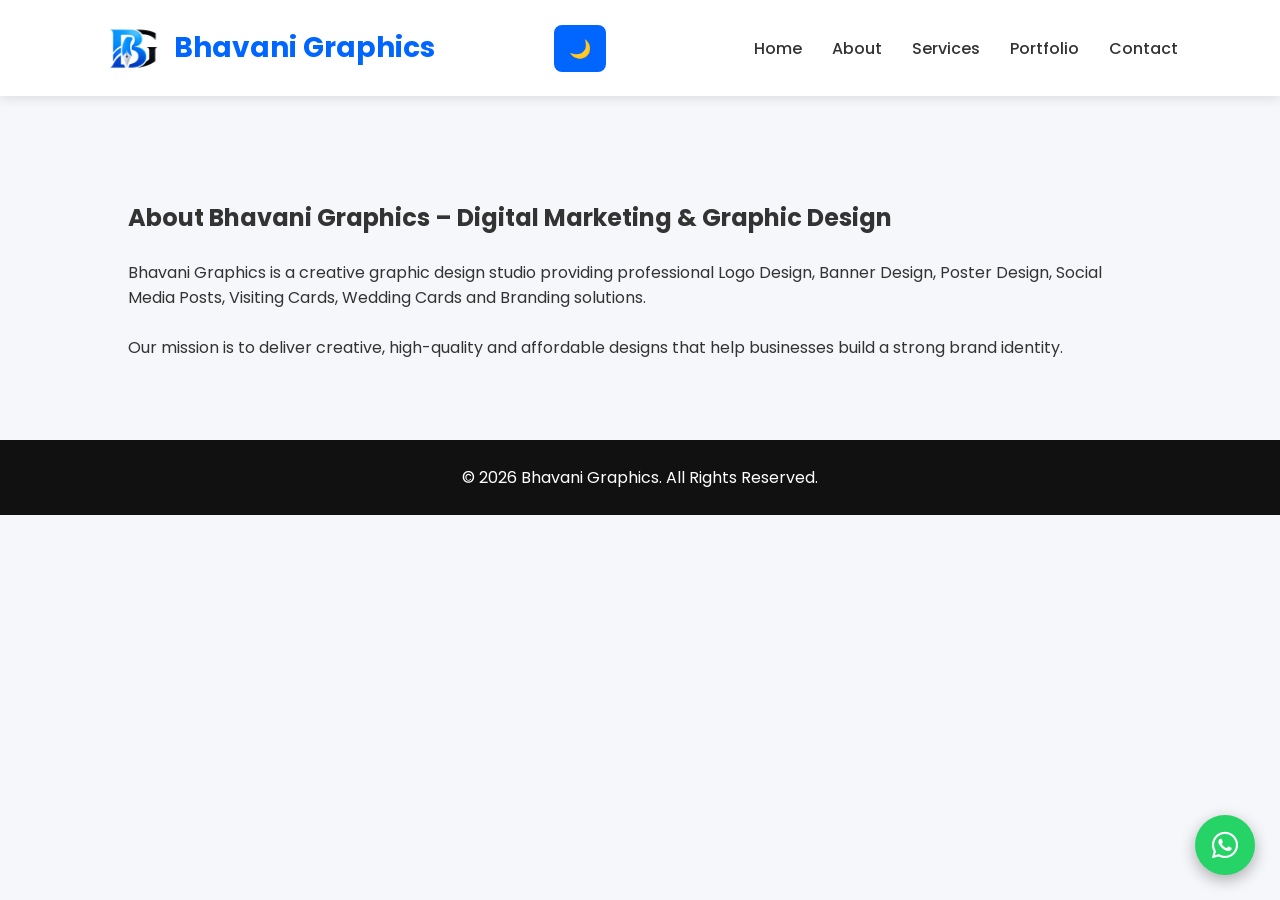
<file: about.html>
<!DOCTYPE html>
<html lang="en">
<head>
    <meta charset="UTF-8">
    <meta name="viewport" content="width=device-width, initial-scale=1.0">
    <title>About Bhavani Graphics | Digital Marketing & Graphic Design</title>

    <meta name="description" content="Learn about Bhavani Graphics, providing professional digital marketing and graphic design services in Junagadh and Ahmedabad.">
    
    <link rel="stylesheet" href="style.css">

    <link rel="stylesheet"
    href="https://cdnjs.cloudflare.com/ajax/libs/font-awesome/6.6.0/css/all.min.css">
</head>

<body>
<div id="preloader">
    <div class="loader-container">
        <img src="image/bglogo.jpg" alt="Bhavani Graphics Logo" class="loader-logo">
        <h2>Bhavani Graphics</h2>
        <div class="loader-bar">
            <span></span>
        </div>
    </div>
</div>
<header>

    <div class="logo">

    <img src="image/bglogo.jpg" alt="Bhavani Graphics Logo">

    <h2>Bhavani Graphics</h2>

</div>
<button id="theme-toggle">🌙</button>
    <nav>
    <ul>
        <li><a href="index.html">Home</a></li>
        <li><a href="about.html">About</a></li>
        <li><a href="services.html">Services</a></li>
        <li><a href="portfolio.html">Portfolio</a></li>
        <li><a href="contact.html">Contact</a></li>
    </ul>
</nav>

</header>

<section style="margin-top:120px; padding:80px 10%;">

<h1>About Bhavani Graphics – Digital Marketing & Graphic Design</h1>

<br>

<p>
Bhavani Graphics is a creative graphic design studio providing
professional Logo Design, Banner Design, Poster Design,
Social Media Posts, Visiting Cards, Wedding Cards and Branding solutions.
</p>

<br>

<p>
Our mission is to deliver creative, high-quality and affordable designs
that help businesses build a strong brand identity.
</p>

</section>

<footer>
    <p>© 2026 Bhavani Graphics. All Rights Reserved.</p>
</footer>

<a href="https://wa.me/91YOURNUMBER" class="whatsapp">
    <i class="fa-brands fa-whatsapp"></i>
</a>

<script src="script.js"></script>

</body>
</html>
</file>
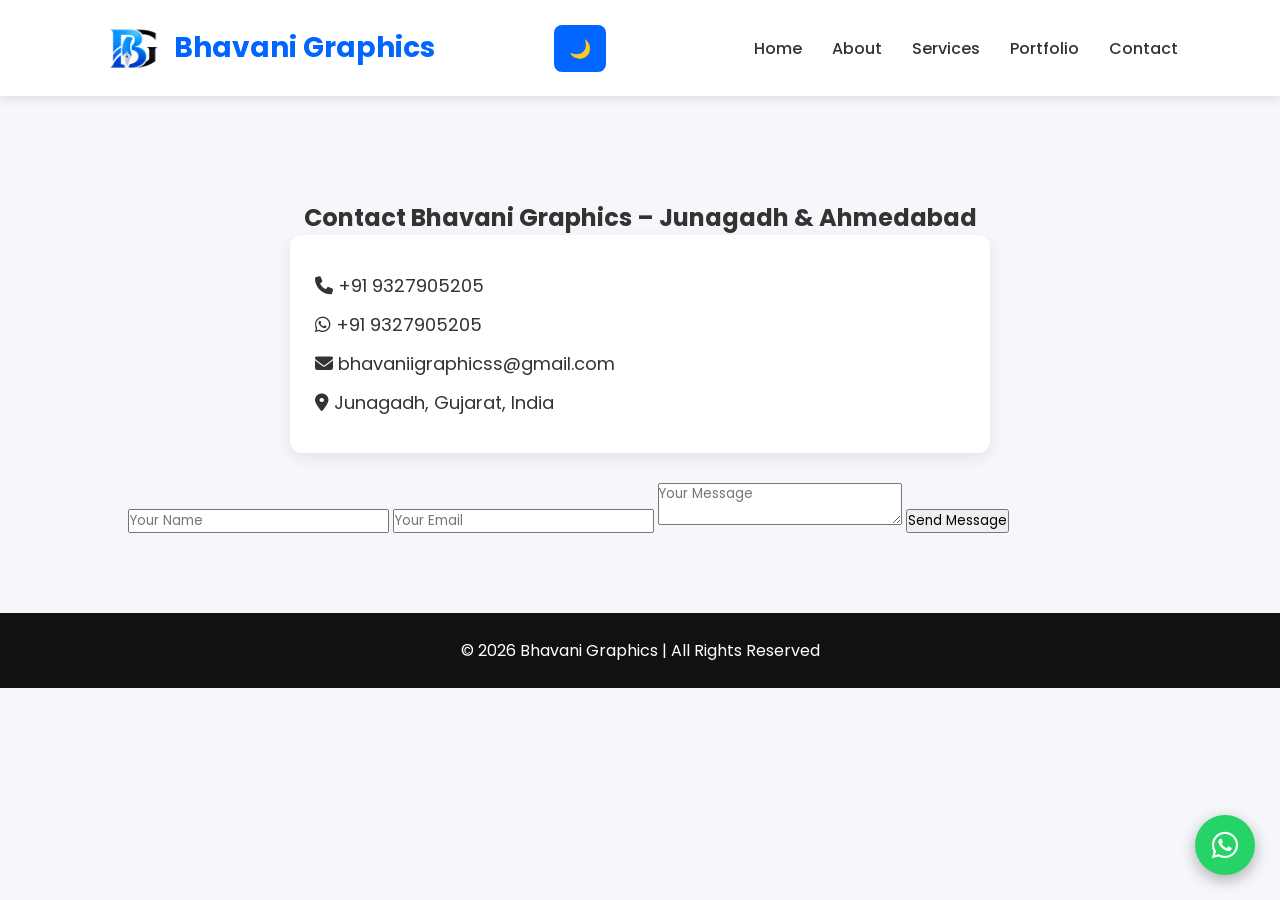
<file: contact.html>
<!DOCTYPE html>
<html lang="en">
<head>
    <meta charset="UTF-8">
    <meta name="viewport" content="width=device-width, initial-scale=1.0">
    <title>Contact Bhavani Graphics | Junagadh & Ahmedabad</title>

    <meta name="description" content="Contact Bhavani Graphics for digital marketing and graphic design services in Junagadh and Ahmedabad. Get in touch for creative design solutions.">
    <link rel="stylesheet" href="style.css">

    <link rel="stylesheet"
    href="https://cdnjs.cloudflare.com/ajax/libs/font-awesome/6.6.0/css/all.min.css">
</head>

<body>
<div id="preloader">
    <div class="loader-container">
        <img src="image/bglogo.jpg" alt="Bhavani Graphics Logo" class="loader-logo">
        <h2>Bhavani Graphics</h2>
        <div class="loader-bar">
            <span></span>
        </div>
    </div>
</div>
<header>

    <div class="logo">

    <img src="image/bglogo.jpg" alt="Bhavani Graphics Logo">

    <h2>Bhavani Graphics</h2>

</div>
<button id="theme-toggle">🌙</button>
    <nav>
    <ul>
        <li><a href="index.html">Home</a></li>
        <li><a href="about.html">About</a></li>
        <li><a href="services.html">Services</a></li>
        <li><a href="portfolio.html">Portfolio</a></li>
        <li><a href="contact.html">Contact</a></li>
    </ul>
</nav>

</header>

<section style="margin-top:120px; padding:80px 10%;">

    <h1 style="text-align: center;">Contact Bhavani Graphics – Junagadh & Ahmedabad</h1>

    <div class="contact-info">

        <p><i class="fa-solid fa-phone"></i> +91 9327905205</p>

        <p><i class="fa-brands fa-whatsapp"></i> +91 9327905205</p>

        <p><i class="fa-solid fa-envelope"></i> bhavaniigraphicss@gmail.com</p>

        <p><i class="fa-solid fa-location-dot"></i> Junagadh, Gujarat, India</p>

    </div>

   <form action="contact.php" method="POST">

<input type="text" name="name" placeholder="Your Name" required>

<input type="email" name="email" placeholder="Your Email" required>

<textarea name="message" placeholder="Your Message" required></textarea>

<button type="submit">Send Message</button>

</form>

</section>

<footer>

    <p>© 2026 Bhavani Graphics | All Rights Reserved</p>

</footer>

<a href="https://wa.me/919327905205" class="whatsapp">

    <i class="fa-brands fa-whatsapp"></i>

</a>

<script src="script.js"></script>

</body>
</html>
</file>
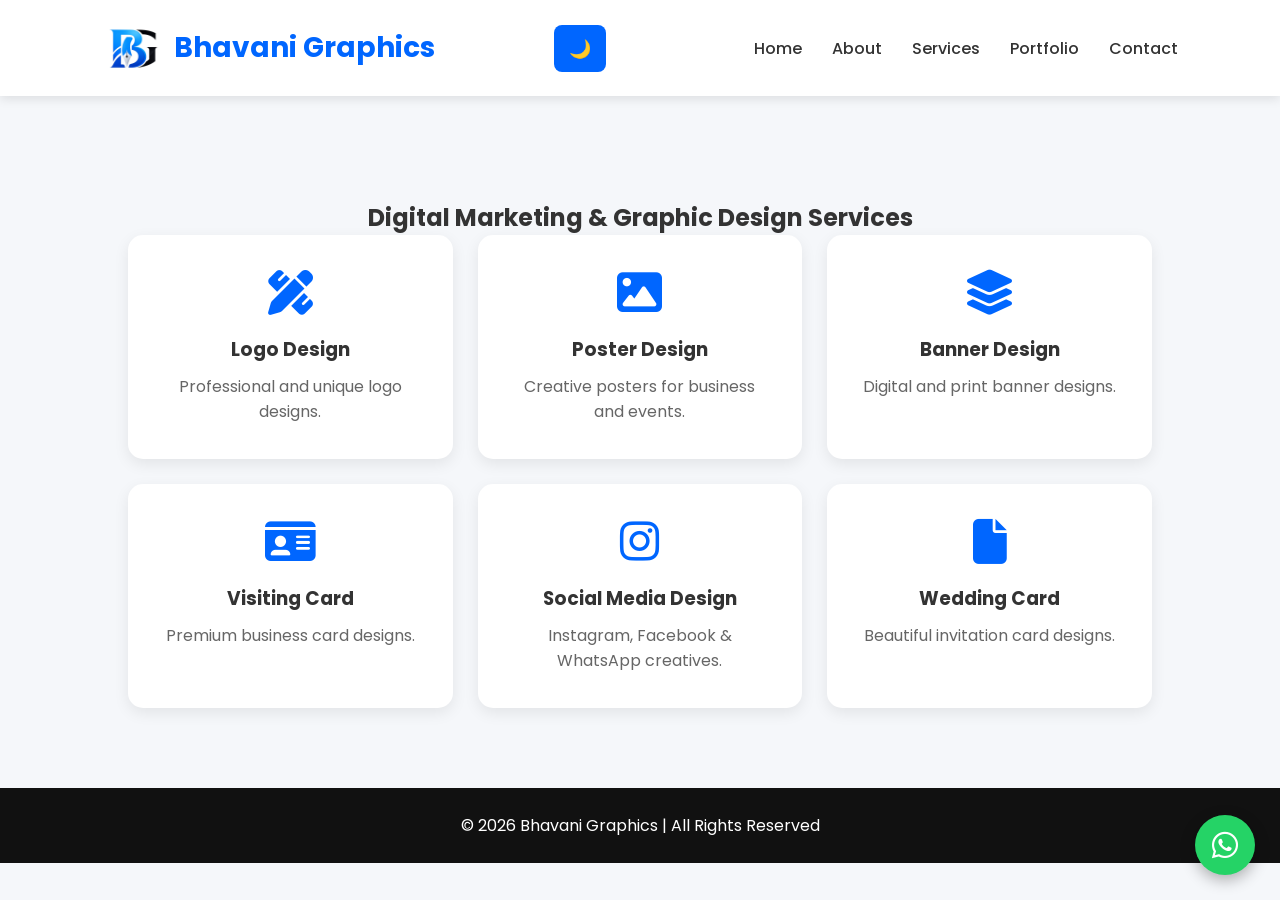
<file: services.html>
<!DOCTYPE html>
<html lang="en">
<head>
    <meta charset="UTF-8">
    <meta name="viewport" content="width=device-width, initial-scale=1.0">

    <title>Digital Marketing & Graphic Design Services | Bhavani Graphics</title>

    <meta name="description" content="Explore digital marketing and graphic design services by Bhavani Graphics in Junagadh and Ahmedabad, including logo, poster, banner and social media design.">

    <link rel="stylesheet" href="style.css">

    <link rel="stylesheet"
    href="https://cdnjs.cloudflare.com/ajax/libs/font-awesome/6.6.0/css/all.min.css">
</head>

<body>
<div id="preloader">
    <div class="loader-container">
        <img src="image/bglogo.jpg" alt="Bhavani Graphics Logo" class="loader-logo">
        <h2>Bhavani Graphics</h2>
        <div class="loader-bar">
            <span></span>
        </div>
    </div>
</div>
<header>

    <div class="logo">

    <img src="image/bglogo.jpg" alt="Bhavani Graphics Logo">

    <h2>Bhavani Graphics</h2>

</div>
<button id="theme-toggle">🌙</button>
    <nav>
    <ul>
        <li><a href="index.html">Home</a></li>
        <li><a href="about.html">About</a></li>
        <li><a href="services.html">Services</a></li>
        <li><a href="portfolio.html">Portfolio</a></li>
        <li><a href="contact.html">Contact</a></li>
    </ul>
</nav>

</header>

<section style="margin-top:120px; padding:80px 10%;">

<h1 style="text-align:center;">Digital Marketing & Graphic Design Services</h1>

<div class="service-box">

<div class="card">
<i class="fa-solid fa-pen-ruler"></i>
<h3>Logo Design</h3>
<p>Professional and unique logo designs.</p>
</div>

<div class="card">
<i class="fa-solid fa-image"></i>
<h3>Poster Design</h3>
<p>Creative posters for business and events.</p>
</div>

<div class="card">
<i class="fa-solid fa-layer-group"></i>
<h3>Banner Design</h3>
<p>Digital and print banner designs.</p>
</div>

<div class="card">
<i class="fa-solid fa-id-card"></i>
<h3>Visiting Card</h3>
<p>Premium business card designs.</p>
</div>

<div class="card">
<i class="fa-brands fa-instagram"></i>
<h3>Social Media Design</h3>
<p>Instagram, Facebook & WhatsApp creatives.</p>
</div>

<div class="card">
<i class="fa-solid fa-file"></i>
<h3>Wedding Card</h3>
<p>Beautiful invitation card designs.</p>
</div>

</div>

</section>

<footer>
<p>© 2026 Bhavani Graphics | All Rights Reserved</p>
</footer>

<a href="https://wa.me/91YOURNUMBER" class="whatsapp">
<i class="fa-brands fa-whatsapp"></i>
</a>

<script src="script.js"></script>

</body>
</html>
</file>
<file: style.css>
/* ===========================
   GOOGLE FONT
=========================== */
@import url('https://fonts.googleapis.com/css2?family=Poppins:wght@300;400;500;600;700;800&display=swap');

*{
    margin:0;
    padding:0;
    box-sizing:border-box;
    font-family:'Poppins',sans-serif;
    scroll-behavior:smooth;
}

body{
    background:#f5f7fa;
    color:#333;
}

/* ===========================
HEADER
=========================== */

header{
    position:fixed;
    top:0;
    left:0;
    width:100%;
    background:#ffffff;
    display:flex;
    justify-content:space-between;
    align-items:center;
    padding:18px 8%;
    box-shadow:0 3px 10px rgba(0,0,0,.1);
    z-index:1000;
}

.logo h2{
    color:#0066ff;
    font-size:30px;
    font-weight:700;
}

nav ul{
    display:flex;
    list-style:none;
}

nav ul li{
    margin-left:30px;
}

nav ul li a{
    text-decoration:none;
    color:#333;
    font-weight:500;
    transition:.3s;
}

nav ul li a:hover{
    color:#0066ff;
}

/* ===========================
HERO
=========================== */

.hero{
    height:100vh;
    display:flex;
    justify-content:center;
    align-items:center;
    flex-direction:column;
    text-align:center;
    color:#fff;
    background:linear-gradient(rgba(0,0,0,.55),rgba(0,0,0,.55)),
    url("https://images.unsplash.com/photo-1516321318423-f06f85e504b3?auto=format&fit=crop&w=1600&q=80");
    background-size:cover;
    background-position:center;
}

.hero h1{
    font-size:60px;
    margin-bottom:15px;
}

.hero p{
    font-size:22px;
    margin-bottom:30px;
}

.btn{
    text-decoration:none;
    background:#0066ff;
    color:white;
    padding:14px 35px;
    border-radius:50px;
    transition:.3s;
}

.btn:hover{
    background:#004dcc;
}

/* ===========================
SECTIONS
=========================== */

section{
    padding:90px 10%;
}

section h2{
    text-align:center;
    margin-bottom:40px;
    color:#0066ff;
    font-size:38px;
}

/* ===========================
ABOUT
=========================== */

.about p{
    text-align:center;
    max-width:850px;
    margin:auto;
    line-height:1.8;
    font-size:18px;
}

/* ===========================
SERVICES
=========================== */

.service-box{
    display:grid;
    grid-template-columns:repeat(auto-fit,minmax(250px,1fr));
    gap:25px;
}

.card{
    background:#fff;
    padding:35px;
    border-radius:15px;
    text-align:center;
    transition:.4s;
    box-shadow:0 5px 15px rgba(0,0,0,.08);
}

.card:hover{
    transform:translateY(-10px);
}

.card i{
    font-size:45px;
    color:#0066ff;
    margin-bottom:20px;
}

.card h3{
    margin-bottom:10px;
}

.card p{
    color:#666;
}

/* ===========================
PORTFOLIO
=========================== */

.gallery{
    display:grid;
    grid-template-columns:repeat(auto-fit,minmax(280px,1fr));
    gap:20px;
}

.gallery img{
    width:100%;
    border-radius:12px;
    transition:.4s;
    cursor:pointer;
}

.gallery img:hover{
    transform:scale(1.05);
}

/* ===========================
CONTACT
=========================== */

.contact form{
    max-width:700px;
    margin:auto;
}

.contact input,
.contact textarea{
    width:100%;
    padding:15px;
    margin-bottom:20px;
    border:1px solid #ccc;
    border-radius:10px;
    font-size:16px;
}

.contact textarea{
    height:160px;
    resize:none;
}

.contact button{
    width:100%;
    background:#0066ff;
    color:white;
    border:none;
    padding:15px;
    font-size:18px;
    border-radius:10px;
    cursor:pointer;
    transition:.3s;
}

.contact button:hover{
    background:#004dcc;
}
.contact-info{
    max-width:700px;
    margin:0 auto 30px;
    background:#fff;
    padding:25px;
    border-radius:12px;
    box-shadow:0 5px 15px rgba(0,0,0,.08);
}

.contact-info p{
    margin:12px 0;
    font-size:18px;
}
/* ===========================
FOOTER
=========================== */

footer{
    background:#111;
    color:#fff;
    text-align:center;
    padding:25px;
}

/* ===========================
WHATSAPP
=========================== */

.whatsapp{
    position:fixed;
    right:25px;
    bottom:25px;
    width:60px;
    height:60px;
    border-radius:50%;
    background:#25D366;
    color:white;
    display:flex;
    justify-content:center;
    align-items:center;
    font-size:30px;
    text-decoration:none;
    box-shadow:0 5px 15px rgba(0,0,0,.3);
    transition:.3s;
}

.whatsapp:hover{
    transform:scale(1.1);
}

/* ===========================
RESPONSIVE
=========================== */

@media(max-width:768px){

header{
    flex-direction:column;
    padding:15px;
}

nav ul{
    flex-wrap:wrap;
    justify-content:center;
    margin-top:15px;
}

nav ul li{
    margin:10px;
}

.hero h1{
    font-size:38px;
}

.hero p{
    font-size:18px;
}

section{
    padding:70px 6%;
}

section h2{
    font-size:30px;
}

.logo h2{
    font-size:24px;
}

}
.logo{
    display:flex;
    align-items:center;
    gap:12px;
}



.logo h2{
    color:#0066ff;
    font-size:28px;
    font-weight:700;
}

/* Dark Mode Button */

#theme-toggle{
    background:#0066ff;
    color:#fff;
    border:none;
    padding:10px 15px;
    border-radius:8px;
    cursor:pointer;
    font-size:18px;
    transition:0.3s;
}

#theme-toggle:hover{
    background:#004dcc;
}

/* Dark Mode */

body.dark{
    background:#121212;
    color:#ffffff;
}

body.dark header{
    background:#1e1e1e;
}

body.dark .card,
body.dark .contact-info,
body.dark input,
body.dark textarea{
    background:#222;
    color:#fff;
    border:1px solid #444;
}

body.dark footer{
    background:#000;
}

body.dark nav ul li a{
    color:#ffffff;
}

body.dark nav ul li a:hover{
    color:#4da3ff;
}

body.dark section h2{
    color:#4da3ff;
}

/* ===========================
   Premium Preloader
=========================== */

#preloader{
    position:fixed;
    inset:0;
    background:linear-gradient(135deg,#0f172a,#1e3a8a,#2563eb);
    display:flex;
    justify-content:center;
    align-items:center;
    z-index:99999;
    transition:0.6s ease;
}

.loader-container{
    text-align:center;
}

.loader-logo{
    width:110px;
    height:110px;
    border-radius:50%;
    object-fit:cover;
    border:4px solid #fff;
    animation:logoZoom 2s infinite;
}

.loader-container h2{
    color:#fff;
    margin-top:15px;
    font-size:28px;
    letter-spacing:2px;
}

.loader-bar{
    width:250px;
    height:8px;
    background:rgba(255,255,255,.25);
    border-radius:20px;
    margin:20px auto;
    overflow:hidden;
}

.loader-bar span{
    display:block;
    width:40%;
    height:100%;
    background:#fff;
    border-radius:20px;
    animation:loading 1.2s infinite;
}

@keyframes loading{
    0%{transform:translateX(-100%);}
    100%{transform:translateX(350%);}
}

@keyframes logoZoom{
    0%,100%{
        transform:scale(1);
    }
    50%{
        transform:scale(1.1);
    }
}

/* Dark Mode Support */
body.dark #preloader{
    background:#121212;
}

.gallery video{
    width:100%;
    border-radius:12px;
    box-shadow:0 5px 15px rgba(0,0,0,.15);
    object-fit:cover;
}

.contact-title {
    text-align: center;
}
.logo img {
    width: 60px;
    height: 60px;
    object-fit: contain;
    display: block;
}
</file>
